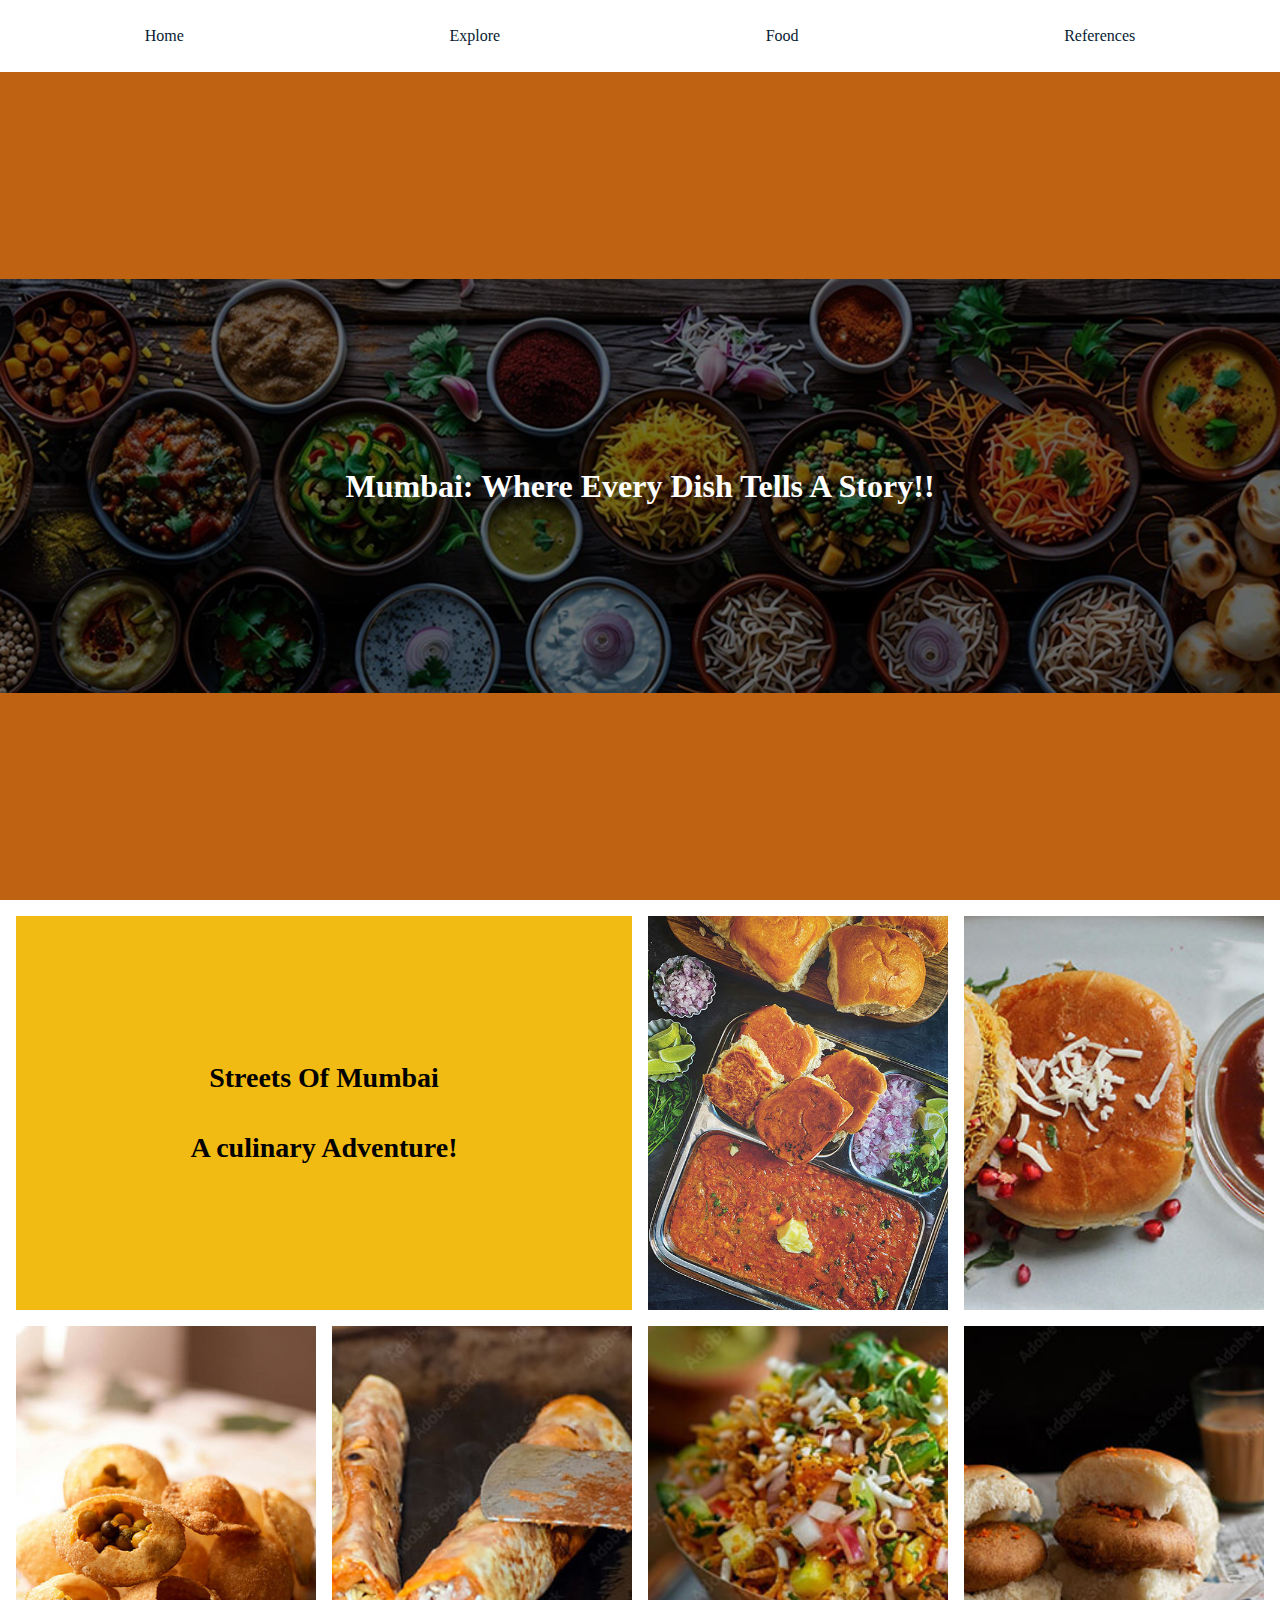
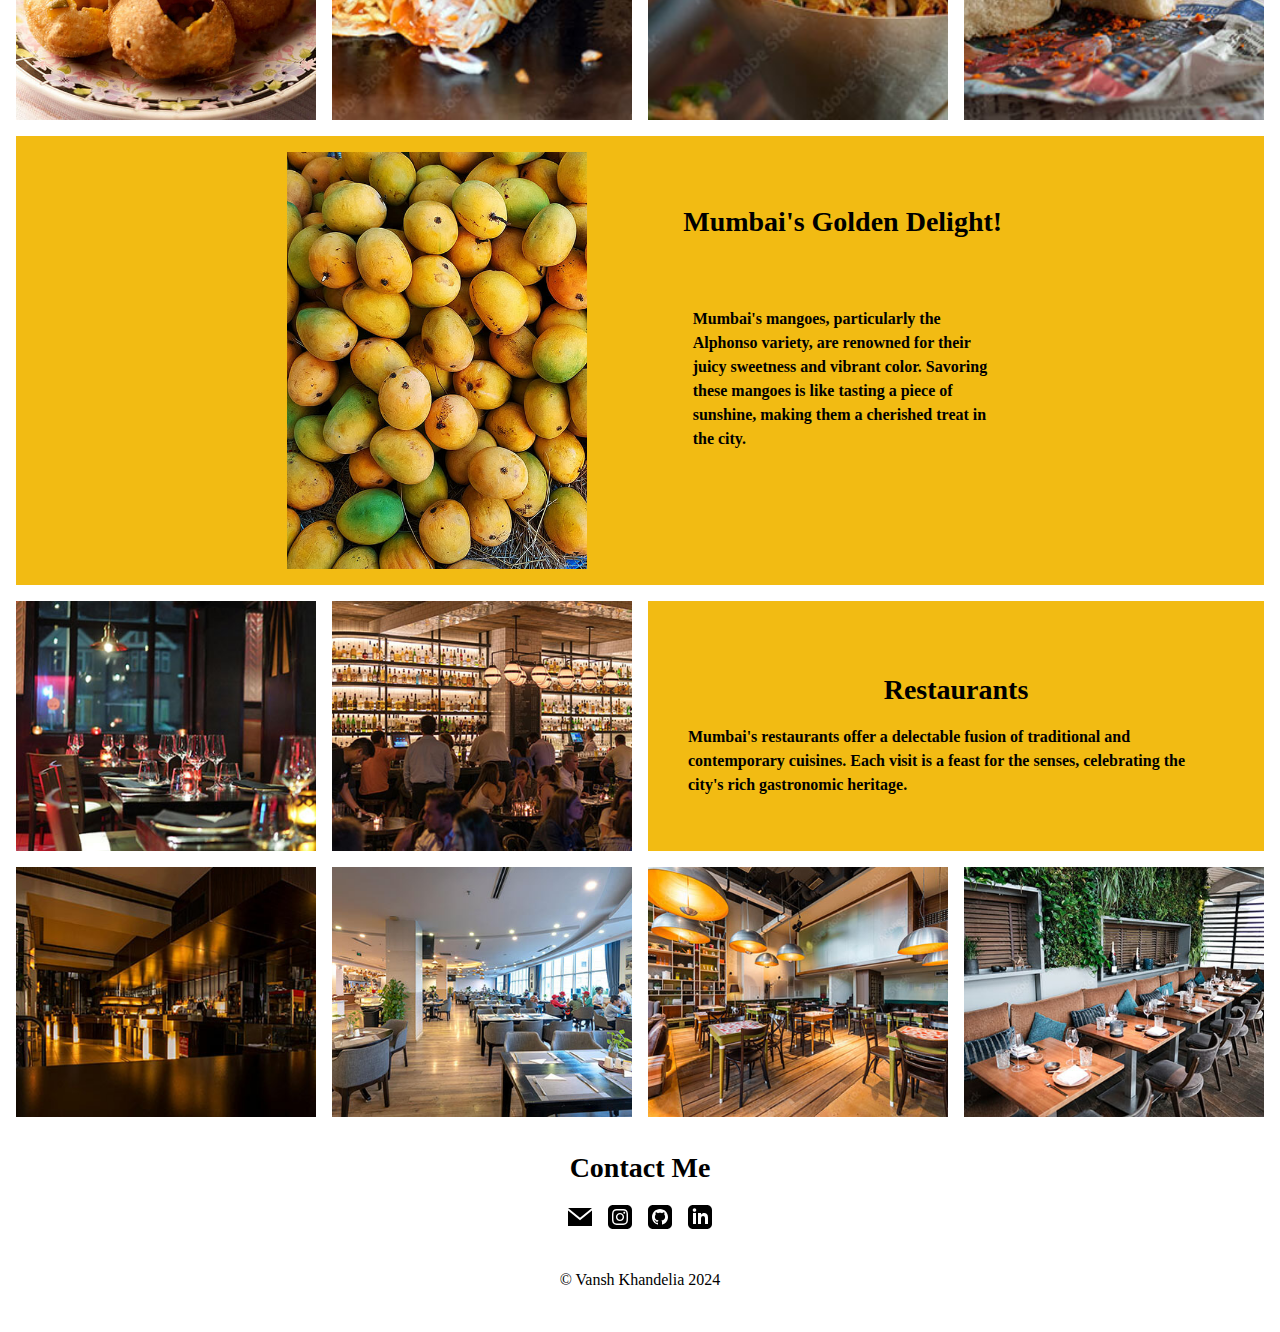
<file: food.html>
<!DOCTYPE html>
<html lang="en">
<head>
    <link rel="preconnect" href="https://fonts.googleapis.com">
    <link rel="preconnect" href="https://fonts.gstatic.com" crossorigin>
    <link href="https://fonts.googleapis.com/css2?family=Dancing+Script:wght@400..700&display=swap" rel="stylesheet">
    <meta charset="UTF-8">
    <meta name="viewport" content="width=device-width, initial-scale=1.0">
    <title>Mumbai-Food</title>
    <meta name="description" content="Uncover Mumbai's hidden gems, top attractions, and cultural treasures. Your go-to guide for exploring the heart and soul of this bustling metropolis.">
    <link rel="icon" type="image/png" href="media/favicon/favicon-48x48.png" sizes="48x48" />
    <link rel="icon" type="image/svg+xml" href="media/favicon//favicon.svg" />
    <link rel="shortcut icon" href="media/favicon/favicon.ico" />
    <link rel="apple-touch-icon" sizes="180x180" href="media/favicon/apple-touch-icon.png" />
    <link rel="manifest" href="/site.webmanifest" />
    <link rel="stylesheet" href="styles/normalize-fwd.css">
    <link rel="stylesheet" href="styles/base.css">
    <link rel="stylesheet" href="styles/food.css">
</head>
<body>
    <header class="site-header">
        <nav class="site-navigation">
            <ul>
                <li>
                    <a href="index.html">
                        <p>Home</p>
                        <svg xmlns="http://www.w3.org/2000/svg" width="24" height="24" viewBox="0 0 24 24"><path d="M21 13v10h-6v-6h-6v6h-6v-10h-3l12-12 12 12h-3zm-1-5.907v-5.093h-3v2.093l3 3z"/></svg>
                    </a>
                </li>
                <li>
                    <a href="places.html">
                        <p>Explore</p>
                        <svg xmlns="http://www.w3.org/2000/svg" width="24" height="24" viewBox="0 0 24 24"><path d="M12 0c-3.148 0-6 2.553-6 5.702 0 4.682 4.783 5.177 6 12.298 1.217-7.121 6-7.616 6-12.298 0-3.149-2.851-5.702-6-5.702zm0 8c-1.105 0-2-.895-2-2s.895-2 2-2 2 .895 2 2-.895 2-2 2zm12 16l-6.707-2.427-5.293 2.427-5.581-2.427-6.419 2.427 4-9 3.96-1.584c.38.516.741 1.08 1.061 1.729l-3.523 1.41-1.725 3.88 2.672-1.01 1.506-2.687-.635 3.044 4.189 1.789.495-2.021.465 2.024 4.15-1.89-.618-3.033 1.572 2.896 2.732.989-1.739-3.978-3.581-1.415c.319-.65.681-1.215 1.062-1.731l4.021 1.588 3.936 9z"/></svg>
                    </a>
                    </li>
                <li>
                    <a href="food.html">
                        <p>Food</p>
                        <svg width="24" height="24" xmlns="http://www.w3.org/2000/svg" fill-rule="evenodd" clip-rule="evenodd"><path d="M18.496 24h-.001c-.715 0-1.5-.569-1.5-1.5v-8.5s-1.172-.003-2.467 0c.802-6.996 3.103-14 4.66-14 .447 0 .804.357.807.851.01 1.395.003 16.612.001 21.649 0 .828-.672 1.5-1.5 1.5zm-11.505-12.449c0-.691-.433-.917-1.377-1.673-.697-.56-1.177-1.433-1.088-2.322.252-2.537.862-7.575.862-7.575h.6v6h1.003l.223-6h.607l.173 6h1.003l.242-6h.562l.199 6h1.003v-6h.549s.674 5.005.951 7.55c.098.902-.409 1.792-1.122 2.356-.949.751-1.381.967-1.381 1.669v10.925c0 .828-.673 1.5-1.505 1.5-.831 0-1.504-.672-1.504-1.5v-10.93z"/></svg>
                    </a>
                </li>
                <li>
                    <a href="references.html">
                        <p>References</p>
                        <svg xmlns="http://www.w3.org/2000/svg" width="24" height="24" viewBox="0 0 24 24"><path d="M13 14.725c0-5.141 3.892-10.519 10-11.725l.984 2.126c-2.215.835-4.163 3.742-4.38 5.746 2.491.392 4.396 2.547 4.396 5.149 0 3.182-2.584 4.979-5.199 4.979-3.015 0-5.801-2.305-5.801-6.275zm-13 0c0-5.141 3.892-10.519 10-11.725l.984 2.126c-2.215.835-4.163 3.742-4.38 5.746 2.491.392 4.396 2.547 4.396 5.149 0 3.182-2.584 4.979-5.199 4.979-3.015 0-5.801-2.305-5.801-6.275z"/></svg>
                    </a>
                </li>
            </ul>
        </nav>
    </header>
    <main>
        <header class="banner-background">
            <section class = "banner">
                <h1>Mumbai: Where Every Dish Tells A Story!!</h1>
                <img src="media/food/background.jpg" alt="A table of Mumbai Food Items">
            </section>
        </header>
        <section class="street-food">
            <section class="street-food-title">
                <h2>Streets Of Mumbai </h2>
                <h2> A culinary Adventure!</h2>
            </section>
            <article class="pav-bhaji">
                <img src="media/food/pac-bhaji.jpg" alt="Pav Bhaji Photo">
                    <h3>Pav Bhaji</h3>
                    <p>Mumbai's Pav Bhaji is a street food legend—a deliciously spicy vegetable mash served with buttered pav (bread rolls).</p>
            </article>
            <article class="Dabeli">
                <img src="media/food/dabeli.jpg" alt="Dabeli Picture">
                <h3>Dabeli</h3>
                <p>Dabeli is a sweet and spicy street snack from Mumbai, seasoned with a special Dabeli masala, stuffed in a pav.</p>
            </article>
            <article class="pani-puri">
                <img src="media/food/pani-puri.jpg" alt="Pani Puri Photo">
                <h3>Pani Puri</h3>
                <p>Crisp puris filled with tangy, spicy water and a mix of potatoes and chutneys create a zesty snack.</p>
            </article>
            <article class="frankie">
                <img src="media/food/frankie.jpg" alt="Frankie On a Pan">
                <h3>Frankie</h3>
                <p>Mumbai's Frankie is a delightful street food roll, packed with spicy fillings, all wrapped in a soft, flaky flatbread.</p>
            </article>
            <article class="bhel">
                <img src="media/food/bhel.jpg" alt="Authentic Bhel Puri Image">
                <h3>Bhel</h3>
                <p>Bhel Puri is a tangy and crunchy mix of puffed rice, sev, peanuts, and a medley of chutneys.</p>
            </article>
            <article class="vadapav">
                <img src="media/food/vadapav.jpg" alt="Vadapav picutre">
                <h3>Vadapav</h3>
                <p> This humble yet iconic snack consists of a spicy potato fritter sandwiched between a soft pav.</p>
            </article>
        </section>
        <section class="mango">
            <h2>Mumbai's Golden Delight!</h2>
            <img src="media/food/mango.jpg" alt="Mango photo">
            <p>Mumbai's mangoes, particularly the Alphonso variety, are renowned for their juicy sweetness and vibrant color. Savoring these mangoes is like tasting a piece of sunshine, making them a cherished treat in the city.</p>
        </section>
        <section class="restaurants">
            <section class="title-restaurant">
                <h2>Restaurants</h2>
                <p>Mumbai's restaurants offer a delectable fusion of traditional and contemporary cuisines. Each visit is a feast for the senses, celebrating the city's rich gastronomic heritage.</p>
            </section>
            <article class="restaurant-1">
                <img src="media/food/restaurant-1.jpg" alt="Picture of a restuarant">
                <h3>The Table</h3>
                <p><strong>Cuisne: </strong>Contemporary Indian</p>
                <p><strong>Price (per person): </strong> 2k-3k</p>
            </article>
            <article class="restaurant-2">
                <img src="media/food/restaurant-2.jpg" alt="Picture of a restuarant">
                <h3>Bombay Canteen</h3>
                <p><strong>Cuisne: </strong>Snacks</p>
                <p><strong>Price (per person): </strong> 1k-2k</p>
            </article>
            <article class="restaurant-3">
                <img src="media/food/restaurant-3.jpg" alt="Picture of a restuarant">
                <h3>Shiv Sagar</h3>
                <p><strong>Cuisne: </strong>Indian Fast Food</p>
                <p><strong>Price (per person): </strong> 0.5k-1k</p>
            </article>
            <article class="restaurant-4">
                <img src="media/food/restaurant-4.jpg" alt="Picture of a restuarant">
                <h3>Bastian</h3>
                <p><strong>Cuisne: </strong>International</p>
                <p><strong>Price (per person): </strong> 3k-4k</p>
            </article>
            <article class="restaurant-4">
                <img src="media/food/restaurant-5.jpg" alt="Picture of a restuarant">
                <h3>Elco</h3>
                <p><strong>Cuisne: </strong>Street Food</p>
                <p><strong>Price (per person): </strong> 0.3k-0.5k</p>
            </article>
            <article class="restaurant-4">
                <img src="media/food/restaurant-6.jpg" alt="Picture of a restuarant">
                <h3>Yokos</h3>
                <p><strong>Cuisne: </strong>Sizzlers</p>
                <p><strong>Price (per person): </strong> 1k-2k</p>
            </article>
        </section>
        <section class="Contact-me">
            <h2>Contact Me</h2>
            <ul class="contact-links">
                <li><a href="mailto:khandeliavansh@gmail.com">
                    <svg xmlns="http://www.w3.org/2000/svg" width="24" height="24" viewBox="0 0 24 24"><path d="M12 12.713l-11.985-9.713h23.97l-11.985 9.713zm0 2.574l-12-9.725v15.438h24v-15.438l-12 9.725z"/></svg>
                </a></li>
                <li><a href="https://www.instagram.com/trek.travel.trips/">
                    <svg xmlns="http://www.w3.org/2000/svg" width="24" height="24" viewBox="0 0 24 24"><path d="M15.233 5.488c-.843-.038-1.097-.046-3.233-.046s-2.389.008-3.232.046c-2.17.099-3.181 1.127-3.279 3.279-.039.844-.048 1.097-.048 3.233s.009 2.389.047 3.233c.099 2.148 1.106 3.18 3.279 3.279.843.038 1.097.047 3.233.047 2.137 0 2.39-.008 3.233-.046 2.17-.099 3.18-1.129 3.279-3.279.038-.844.046-1.097.046-3.233s-.008-2.389-.046-3.232c-.099-2.153-1.111-3.182-3.279-3.281zm-3.233 10.62c-2.269 0-4.108-1.839-4.108-4.108 0-2.269 1.84-4.108 4.108-4.108s4.108 1.839 4.108 4.108c0 2.269-1.839 4.108-4.108 4.108zm4.271-7.418c-.53 0-.96-.43-.96-.96s.43-.96.96-.96.96.43.96.96-.43.96-.96.96zm-1.604 3.31c0 1.473-1.194 2.667-2.667 2.667s-2.667-1.194-2.667-2.667c0-1.473 1.194-2.667 2.667-2.667s2.667 1.194 2.667 2.667zm4.333-12h-14c-2.761 0-5 2.239-5 5v14c0 2.761 2.239 5 5 5h14c2.762 0 5-2.239 5-5v-14c0-2.761-2.238-5-5-5zm.952 15.298c-.132 2.909-1.751 4.521-4.653 4.654-.854.039-1.126.048-3.299.048s-2.444-.009-3.298-.048c-2.908-.133-4.52-1.748-4.654-4.654-.039-.853-.048-1.125-.048-3.298 0-2.172.009-2.445.048-3.298.134-2.908 1.748-4.521 4.654-4.653.854-.04 1.125-.049 3.298-.049s2.445.009 3.299.048c2.908.133 4.523 1.751 4.653 4.653.039.854.048 1.127.048 3.299 0 2.173-.009 2.445-.048 3.298z"/></svg>
                </a></li>
                <li><a href="https://github.com/VanshKhandelia">
                    <svg xmlns="http://www.w3.org/2000/svg" width="24" height="24" viewBox="0 0 24 24"><path d="M19 0h-14c-2.761 0-5 2.239-5 5v14c0 2.761 2.239 5 5 5h14c2.762 0 5-2.239 5-5v-14c0-2.761-2.238-5-5-5zm-4.466 19.59c-.405.078-.534-.171-.534-.384v-2.195c0-.747-.262-1.233-.55-1.481 1.782-.198 3.654-.875 3.654-3.947 0-.874-.312-1.588-.823-2.147.082-.202.356-1.016-.079-2.117 0 0-.671-.215-2.198.82-.64-.18-1.324-.267-2.004-.271-.68.003-1.364.091-2.003.269-1.528-1.035-2.2-.82-2.2-.82-.434 1.102-.16 1.915-.077 2.118-.512.56-.824 1.273-.824 2.147 0 3.064 1.867 3.751 3.645 3.954-.229.2-.436.552-.508 1.07-.457.204-1.614.557-2.328-.666 0 0-.423-.768-1.227-.825 0 0-.78-.01-.055.487 0 0 .525.246.889 1.17 0 0 .463 1.428 2.688.944v1.489c0 .211-.129.459-.528.385-3.18-1.057-5.472-4.056-5.472-7.59 0-4.419 3.582-8 8-8s8 3.581 8 8c0 3.533-2.289 6.531-5.466 7.59z"/></svg>
                </a></li>
                <li><a href="http://www.linkedin.com/in/vanshkhandelia">
                    <svg xmlns="http://www.w3.org/2000/svg" width="24" height="24" viewBox="0 0 24 24"><path d="M19 0h-14c-2.761 0-5 2.239-5 5v14c0 2.761 2.239 5 5 5h14c2.762 0 5-2.239 5-5v-14c0-2.761-2.238-5-5-5zm-11 19h-3v-11h3v11zm-1.5-12.268c-.966 0-1.75-.79-1.75-1.764s.784-1.764 1.75-1.764 1.75.79 1.75 1.764-.783 1.764-1.75 1.764zm13.5 12.268h-3v-5.604c0-3.368-4-3.113-4 0v5.604h-3v-11h3v1.765c1.396-2.586 7-2.777 7 2.476v6.759z"/></svg>
                </a></li>
            </ul>
        </section>

    </main>
    <footer>
        <p>&copy; Vansh Khandelia 2024</p>
    </footer>  
</body>
</html>
</file>
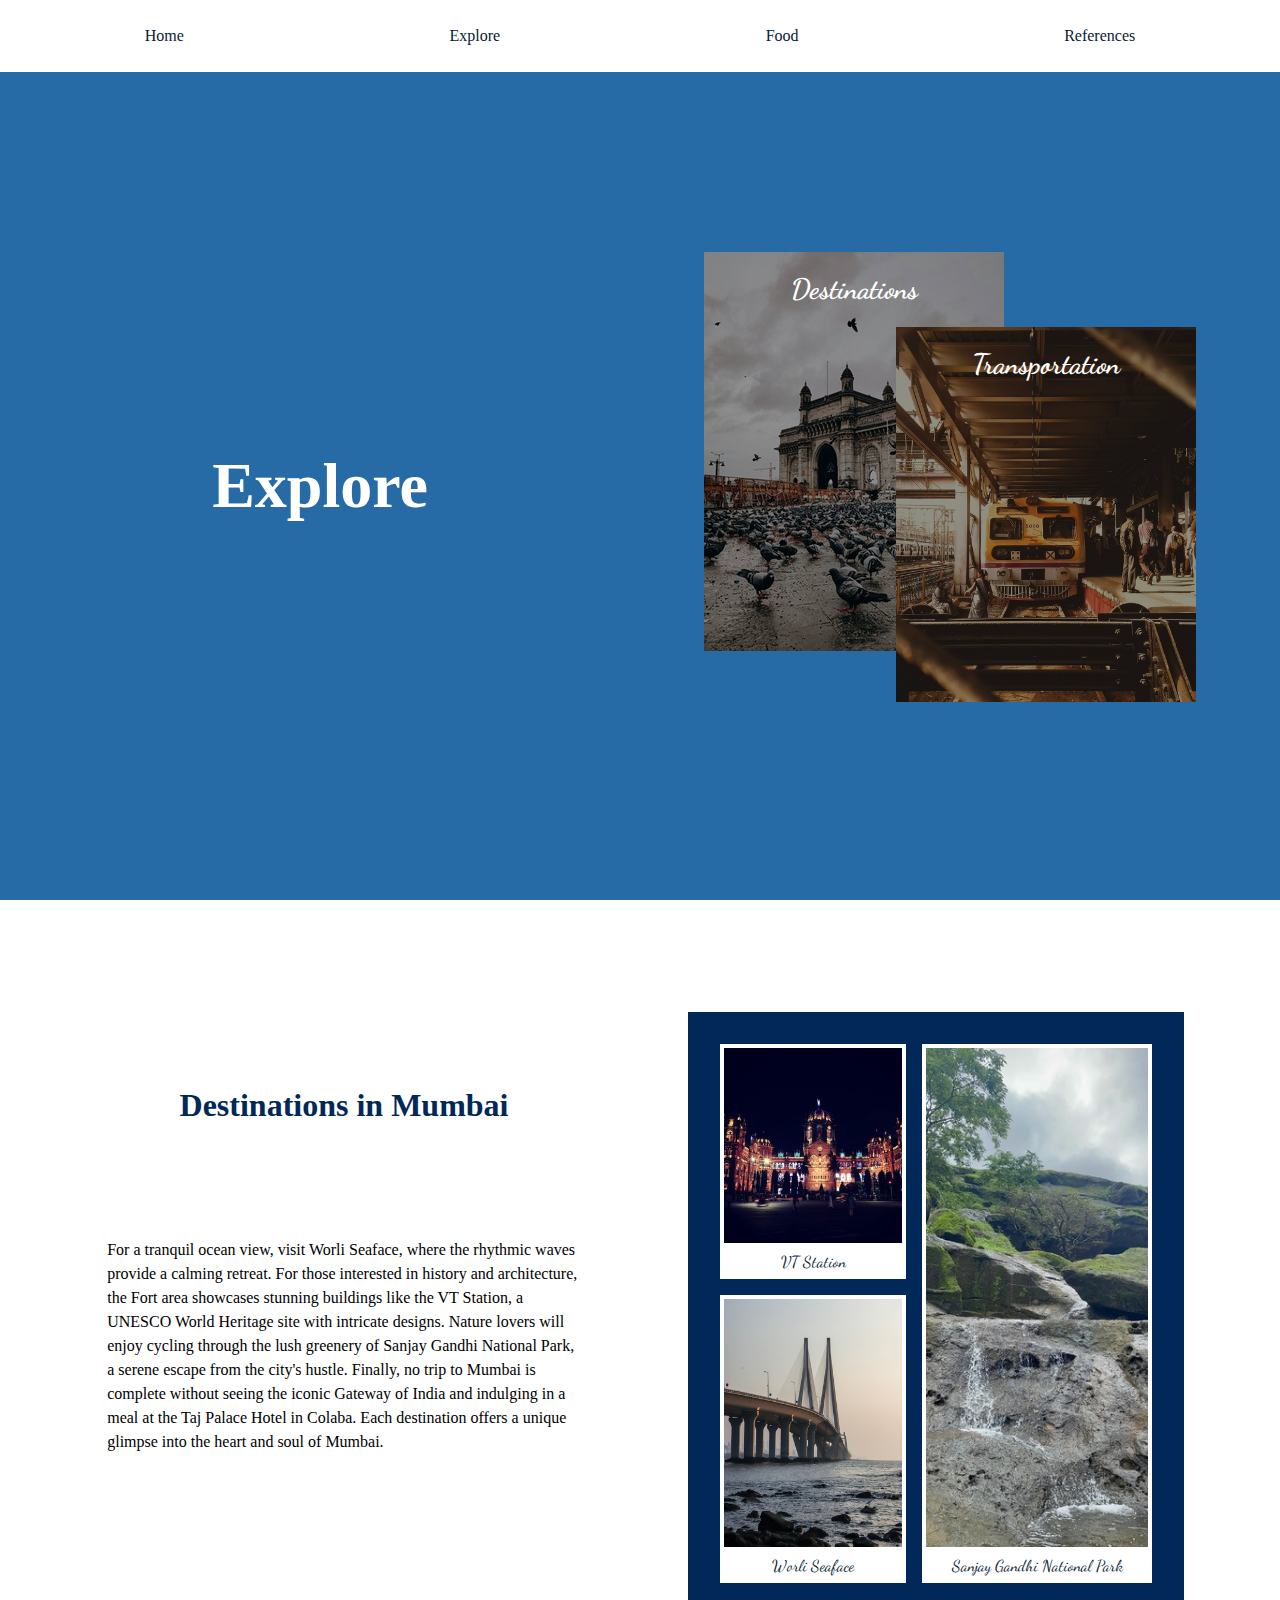
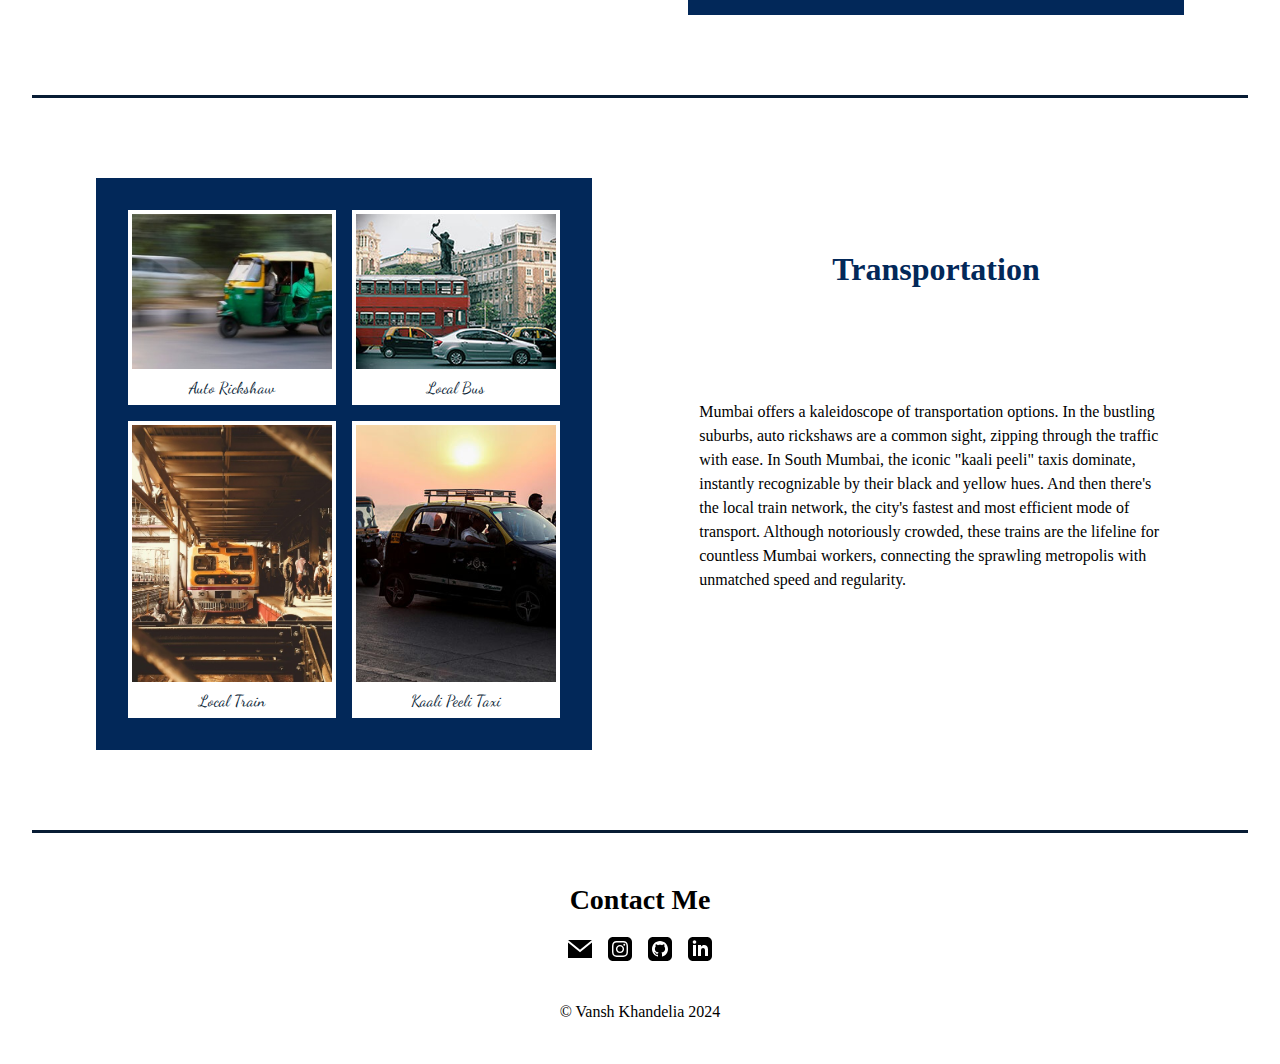
<file: places.html>
<!DOCTYPE html>
<html lang="en">
<head>
    <meta charset="UTF-8">
    <meta name="viewport" content="width=device-width, initial-scale=1.0">

    <link rel="preconnect" href="https://fonts.googleapis.com">
    <link rel="preconnect" href="https://fonts.gstatic.com" crossorigin>
    <link href="https://fonts.googleapis.com/css2?family=Dancing+Script:wght@400..700&display=swap" rel="stylesheet">
    
    <link rel="icon" type="image/png" href="media/favicon/favicon-48x48.png" sizes="48x48" />
    <link rel="icon" type="image/svg+xml" href="media/favicon//favicon.svg" />
    <link rel="shortcut icon" href="media/favicon/favicon.ico" />
    <link rel="apple-touch-icon" sizes="180x180" href="media/favicon/apple-touch-icon.png" />

    <link rel="stylesheet" href="styles/normalize-fwd.css">
    <link rel="stylesheet" href="styles/base.css">
    <link rel="stylesheet" href="styles/places.css">

    <title>Mumbai-Explore</title>
    <meta name="description" content="Uncover Mumbai's hidden gems, top attractions, and cultural treasures. Your go-to guide for exploring the heart and soul of this bustling metropolis.">
</head>
<body>
    <header class="site-header">
        <nav class="site-navigation">
            <ul>
                <li>
                    <a href="index.html">
                        <p>Home</p>
                        <svg xmlns="http://www.w3.org/2000/svg" width="24" height="24" viewBox="0 0 24 24"><path d="M21 13v10h-6v-6h-6v6h-6v-10h-3l12-12 12 12h-3zm-1-5.907v-5.093h-3v2.093l3 3z"/></svg>
                    </a>
                </li>
                <li>
                    <a href="places.html">
                        <p>Explore</p>
                        <svg xmlns="http://www.w3.org/2000/svg" width="24" height="24" viewBox="0 0 24 24"><path d="M12 0c-3.148 0-6 2.553-6 5.702 0 4.682 4.783 5.177 6 12.298 1.217-7.121 6-7.616 6-12.298 0-3.149-2.851-5.702-6-5.702zm0 8c-1.105 0-2-.895-2-2s.895-2 2-2 2 .895 2 2-.895 2-2 2zm12 16l-6.707-2.427-5.293 2.427-5.581-2.427-6.419 2.427 4-9 3.96-1.584c.38.516.741 1.08 1.061 1.729l-3.523 1.41-1.725 3.88 2.672-1.01 1.506-2.687-.635 3.044 4.189 1.789.495-2.021.465 2.024 4.15-1.89-.618-3.033 1.572 2.896 2.732.989-1.739-3.978-3.581-1.415c.319-.65.681-1.215 1.062-1.731l4.021 1.588 3.936 9z"/></svg>
                    </a>
                    </li>
                <li>
                    <a href="food.html">
                        <p>Food</p>
                        <svg width="24" height="24" xmlns="http://www.w3.org/2000/svg" fill-rule="evenodd" clip-rule="evenodd"><path d="M18.496 24h-.001c-.715 0-1.5-.569-1.5-1.5v-8.5s-1.172-.003-2.467 0c.802-6.996 3.103-14 4.66-14 .447 0 .804.357.807.851.01 1.395.003 16.612.001 21.649 0 .828-.672 1.5-1.5 1.5zm-11.505-12.449c0-.691-.433-.917-1.377-1.673-.697-.56-1.177-1.433-1.088-2.322.252-2.537.862-7.575.862-7.575h.6v6h1.003l.223-6h.607l.173 6h1.003l.242-6h.562l.199 6h1.003v-6h.549s.674 5.005.951 7.55c.098.902-.409 1.792-1.122 2.356-.949.751-1.381.967-1.381 1.669v10.925c0 .828-.673 1.5-1.505 1.5-.831 0-1.504-.672-1.504-1.5v-10.93z"/></svg>
                    </a>
                </li>
                <li>
                    <a href="references.html">
                        <p>References</p>
                        <svg xmlns="http://www.w3.org/2000/svg" width="24" height="24" viewBox="0 0 24 24"><path d="M13 14.725c0-5.141 3.892-10.519 10-11.725l.984 2.126c-2.215.835-4.163 3.742-4.38 5.746 2.491.392 4.396 2.547 4.396 5.149 0 3.182-2.584 4.979-5.199 4.979-3.015 0-5.801-2.305-5.801-6.275zm-13 0c0-5.141 3.892-10.519 10-11.725l.984 2.126c-2.215.835-4.163 3.742-4.38 5.746 2.491.392 4.396 2.547 4.396 5.149 0 3.182-2.584 4.979-5.199 4.979-3.015 0-5.801-2.305-5.801-6.275z"/></svg>
                    </a>
                </li>
            </ul>
        </nav>
    </header>
    <main>
        <section class="banner">
            <h1>Explore</h1>
            <div class="collage">
                <a href="#destinations" class="banner-destinations">
                    <img src="media/gatewayofindia.jpg" alt="gateway of inida">
                    <h2>Destinations</h2>
                </a>
                <a href="#travel" class="banner-travel">
                    <img src="media/railway.jpg" alt="Mumbai Local Train">
                    <h2>Transportation</h2>
                </a>
            </div>
        </section>
        <section class="content">
            <section class="card" id="destinations">
                <h2>Destinations in Mumbai</h2>
                <p> For a tranquil ocean view, visit Worli Seaface, where the rhythmic waves provide a calming retreat. For those interested in history and architecture, the Fort area showcases stunning buildings like the VT Station, a UNESCO World Heritage site with intricate designs. Nature lovers will enjoy cycling through the lush greenery of Sanjay Gandhi National Park, a serene escape from the city's hustle. Finally, no trip to Mumbai is complete without seeing the iconic Gateway of India and indulging in a meal at the Taj Palace Hotel in Colaba. Each destination offers a unique glimpse into the heart and soul of Mumbai.</p>
                <div class="side-grid Destination">
                    <figure class="sgnp">
                        <img src="media/sgnp.jpg" alt="image">
                        <figcaption>Sanjay Gandhi National Park</figcaption>
                    </figure>
                    <figure class="worli-seaface">
                        <img src="media/worli-seaface.jpg" alt="image">
                        <figcaption> Worli Seaface</figcaption>
                    </figure>
                    <figure class="vt-station">
                        <img src="media/VTstation.jpg" alt="image">
                        <figcaption>VT Station</figcaption>
                    </figure>
                </div>
            </section>
            <section class="card" id="travel">
                <h2>Transportation</h2>
                <p>Mumbai offers a kaleidoscope of transportation options. In the bustling suburbs, auto rickshaws are a common sight, zipping through the traffic with ease. In South Mumbai, the iconic "kaali peeli" taxis dominate, instantly recognizable by their black and yellow hues. And then there's the local train network, the city's fastest and most efficient mode of transport. Although notoriously crowded, these trains are the lifeline for countless Mumbai workers, connecting the sprawling metropolis with unmatched speed and regularity.</p>
                <div class="side-grid travels">
                    <figure>
                        <img src="media/auto-rick.jpg" alt="image">
                        <figcaption>Auto Rickshaw</figcaption>
                    </figure>
                    <figure class="bus-travel">
                        <img src="media/bus.jpg" alt="image">
                        <figcaption>Local Bus</figcaption>
                    </figure>
                    <figure>
                        <img src="media/railway.jpg" alt="image">
                        <figcaption>Local Train</figcaption>
                    </figure>
                    <figure class="taxi-travel">
                        <img src="media/taxi.jpg" alt="image">
                        <figcaption>Kaali Peeli Taxi</figcaption>
                    </figure>
                </div>
            </section>
        </section>

        <section class="Contact-me">
            <h2>Contact Me</h2>
            <ul class="contact-links">
                <li><a href="mailto:khandeliavansh@gmail.com">
                    <svg xmlns="http://www.w3.org/2000/svg" width="24" height="24" viewBox="0 0 24 24"><path d="M12 12.713l-11.985-9.713h23.97l-11.985 9.713zm0 2.574l-12-9.725v15.438h24v-15.438l-12 9.725z"/></svg>
                </a></li>
                <li><a href="https://www.instagram.com/trek.travel.trips/">
                    <svg xmlns="http://www.w3.org/2000/svg" width="24" height="24" viewBox="0 0 24 24"><path d="M15.233 5.488c-.843-.038-1.097-.046-3.233-.046s-2.389.008-3.232.046c-2.17.099-3.181 1.127-3.279 3.279-.039.844-.048 1.097-.048 3.233s.009 2.389.047 3.233c.099 2.148 1.106 3.18 3.279 3.279.843.038 1.097.047 3.233.047 2.137 0 2.39-.008 3.233-.046 2.17-.099 3.18-1.129 3.279-3.279.038-.844.046-1.097.046-3.233s-.008-2.389-.046-3.232c-.099-2.153-1.111-3.182-3.279-3.281zm-3.233 10.62c-2.269 0-4.108-1.839-4.108-4.108 0-2.269 1.84-4.108 4.108-4.108s4.108 1.839 4.108 4.108c0 2.269-1.839 4.108-4.108 4.108zm4.271-7.418c-.53 0-.96-.43-.96-.96s.43-.96.96-.96.96.43.96.96-.43.96-.96.96zm-1.604 3.31c0 1.473-1.194 2.667-2.667 2.667s-2.667-1.194-2.667-2.667c0-1.473 1.194-2.667 2.667-2.667s2.667 1.194 2.667 2.667zm4.333-12h-14c-2.761 0-5 2.239-5 5v14c0 2.761 2.239 5 5 5h14c2.762 0 5-2.239 5-5v-14c0-2.761-2.238-5-5-5zm.952 15.298c-.132 2.909-1.751 4.521-4.653 4.654-.854.039-1.126.048-3.299.048s-2.444-.009-3.298-.048c-2.908-.133-4.52-1.748-4.654-4.654-.039-.853-.048-1.125-.048-3.298 0-2.172.009-2.445.048-3.298.134-2.908 1.748-4.521 4.654-4.653.854-.04 1.125-.049 3.298-.049s2.445.009 3.299.048c2.908.133 4.523 1.751 4.653 4.653.039.854.048 1.127.048 3.299 0 2.173-.009 2.445-.048 3.298z"/></svg>
                </a></li>
                <li><a href="https://github.com/VanshKhandelia">
                    <svg xmlns="http://www.w3.org/2000/svg" width="24" height="24" viewBox="0 0 24 24"><path d="M19 0h-14c-2.761 0-5 2.239-5 5v14c0 2.761 2.239 5 5 5h14c2.762 0 5-2.239 5-5v-14c0-2.761-2.238-5-5-5zm-4.466 19.59c-.405.078-.534-.171-.534-.384v-2.195c0-.747-.262-1.233-.55-1.481 1.782-.198 3.654-.875 3.654-3.947 0-.874-.312-1.588-.823-2.147.082-.202.356-1.016-.079-2.117 0 0-.671-.215-2.198.82-.64-.18-1.324-.267-2.004-.271-.68.003-1.364.091-2.003.269-1.528-1.035-2.2-.82-2.2-.82-.434 1.102-.16 1.915-.077 2.118-.512.56-.824 1.273-.824 2.147 0 3.064 1.867 3.751 3.645 3.954-.229.2-.436.552-.508 1.07-.457.204-1.614.557-2.328-.666 0 0-.423-.768-1.227-.825 0 0-.78-.01-.055.487 0 0 .525.246.889 1.17 0 0 .463 1.428 2.688.944v1.489c0 .211-.129.459-.528.385-3.18-1.057-5.472-4.056-5.472-7.59 0-4.419 3.582-8 8-8s8 3.581 8 8c0 3.533-2.289 6.531-5.466 7.59z"/></svg>
                </a></li>
                <li><a href="http://www.linkedin.com/in/vanshkhandelia">
                    <svg xmlns="http://www.w3.org/2000/svg" width="24" height="24" viewBox="0 0 24 24"><path d="M19 0h-14c-2.761 0-5 2.239-5 5v14c0 2.761 2.239 5 5 5h14c2.762 0 5-2.239 5-5v-14c0-2.761-2.238-5-5-5zm-11 19h-3v-11h3v11zm-1.5-12.268c-.966 0-1.75-.79-1.75-1.764s.784-1.764 1.75-1.764 1.75.79 1.75 1.764-.783 1.764-1.75 1.764zm13.5 12.268h-3v-5.604c0-3.368-4-3.113-4 0v5.604h-3v-11h3v1.765c1.396-2.586 7-2.777 7 2.476v6.759z"/></svg>
                </a></li>
            </ul>
        </section>
    </main>
    <footer>
        <p>&copy; Vansh Khandelia 2024</p>
    </footer>
</body>
</html>
</file>
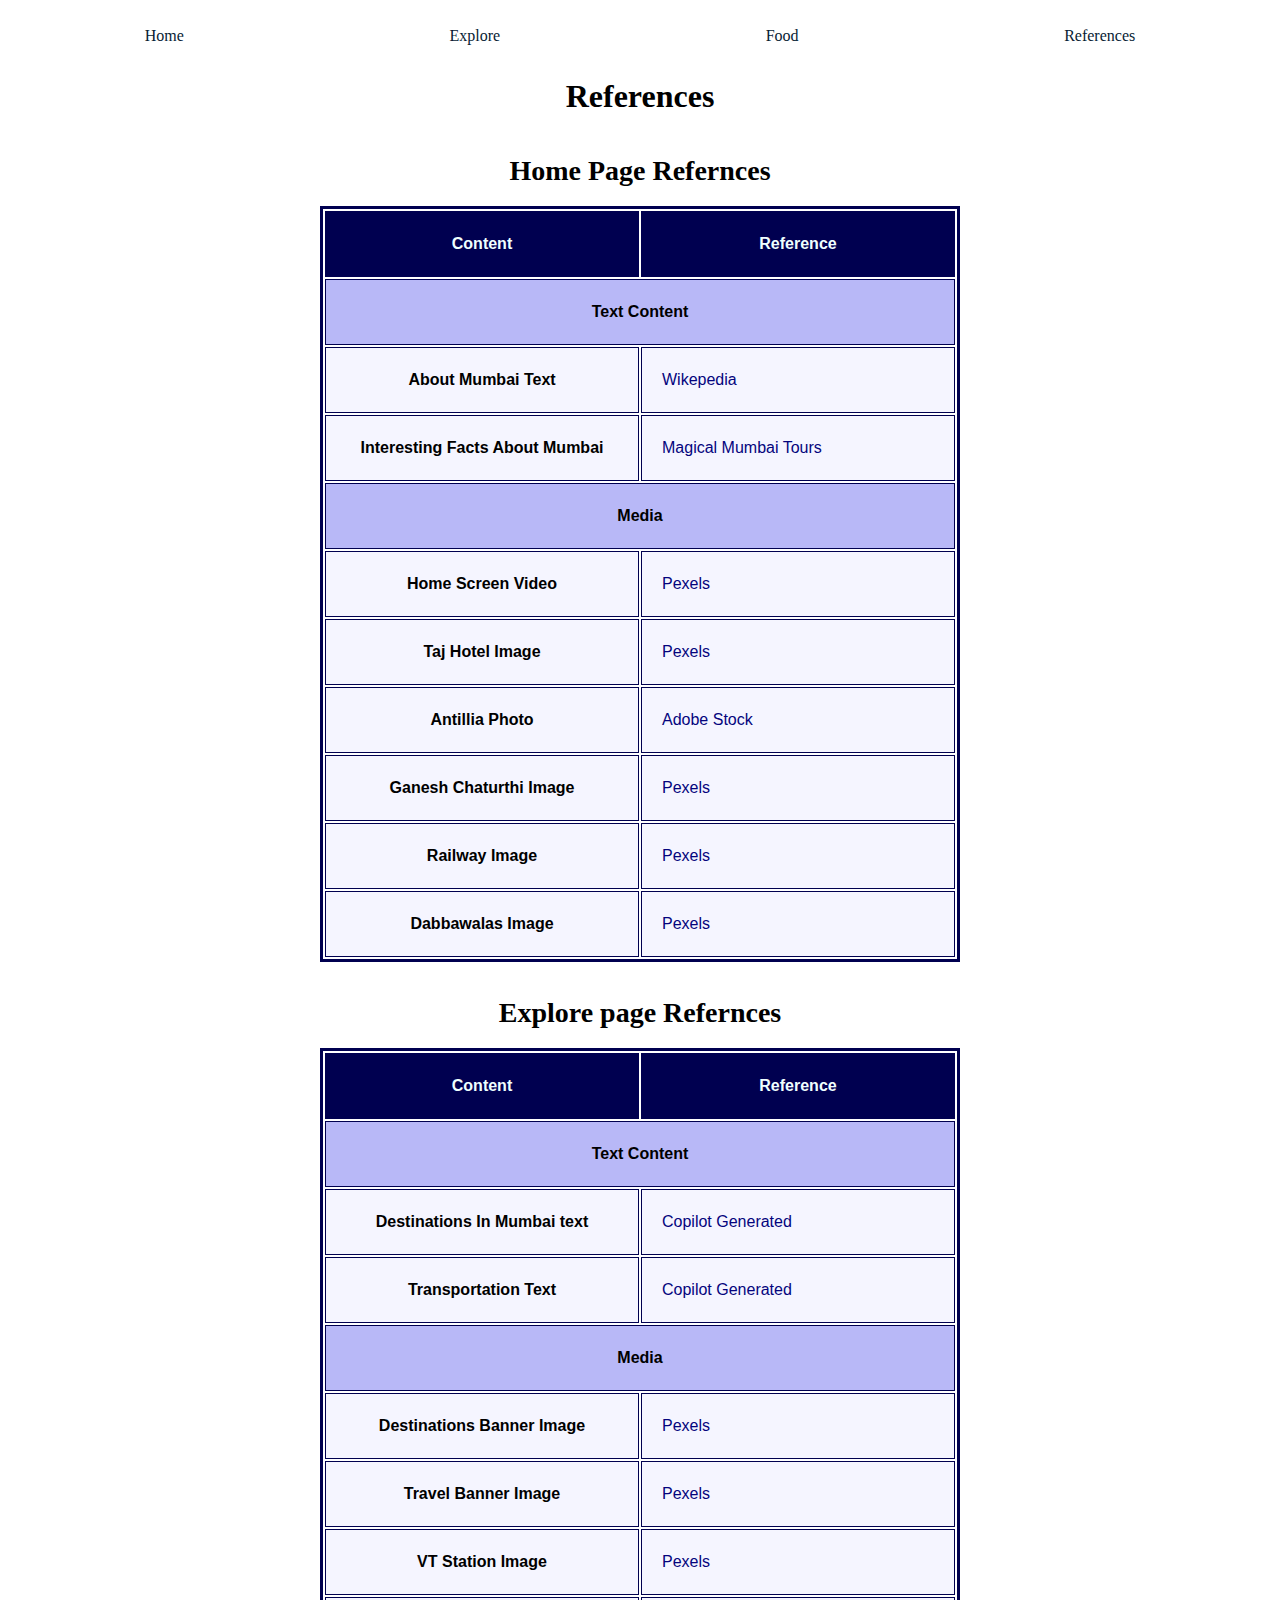
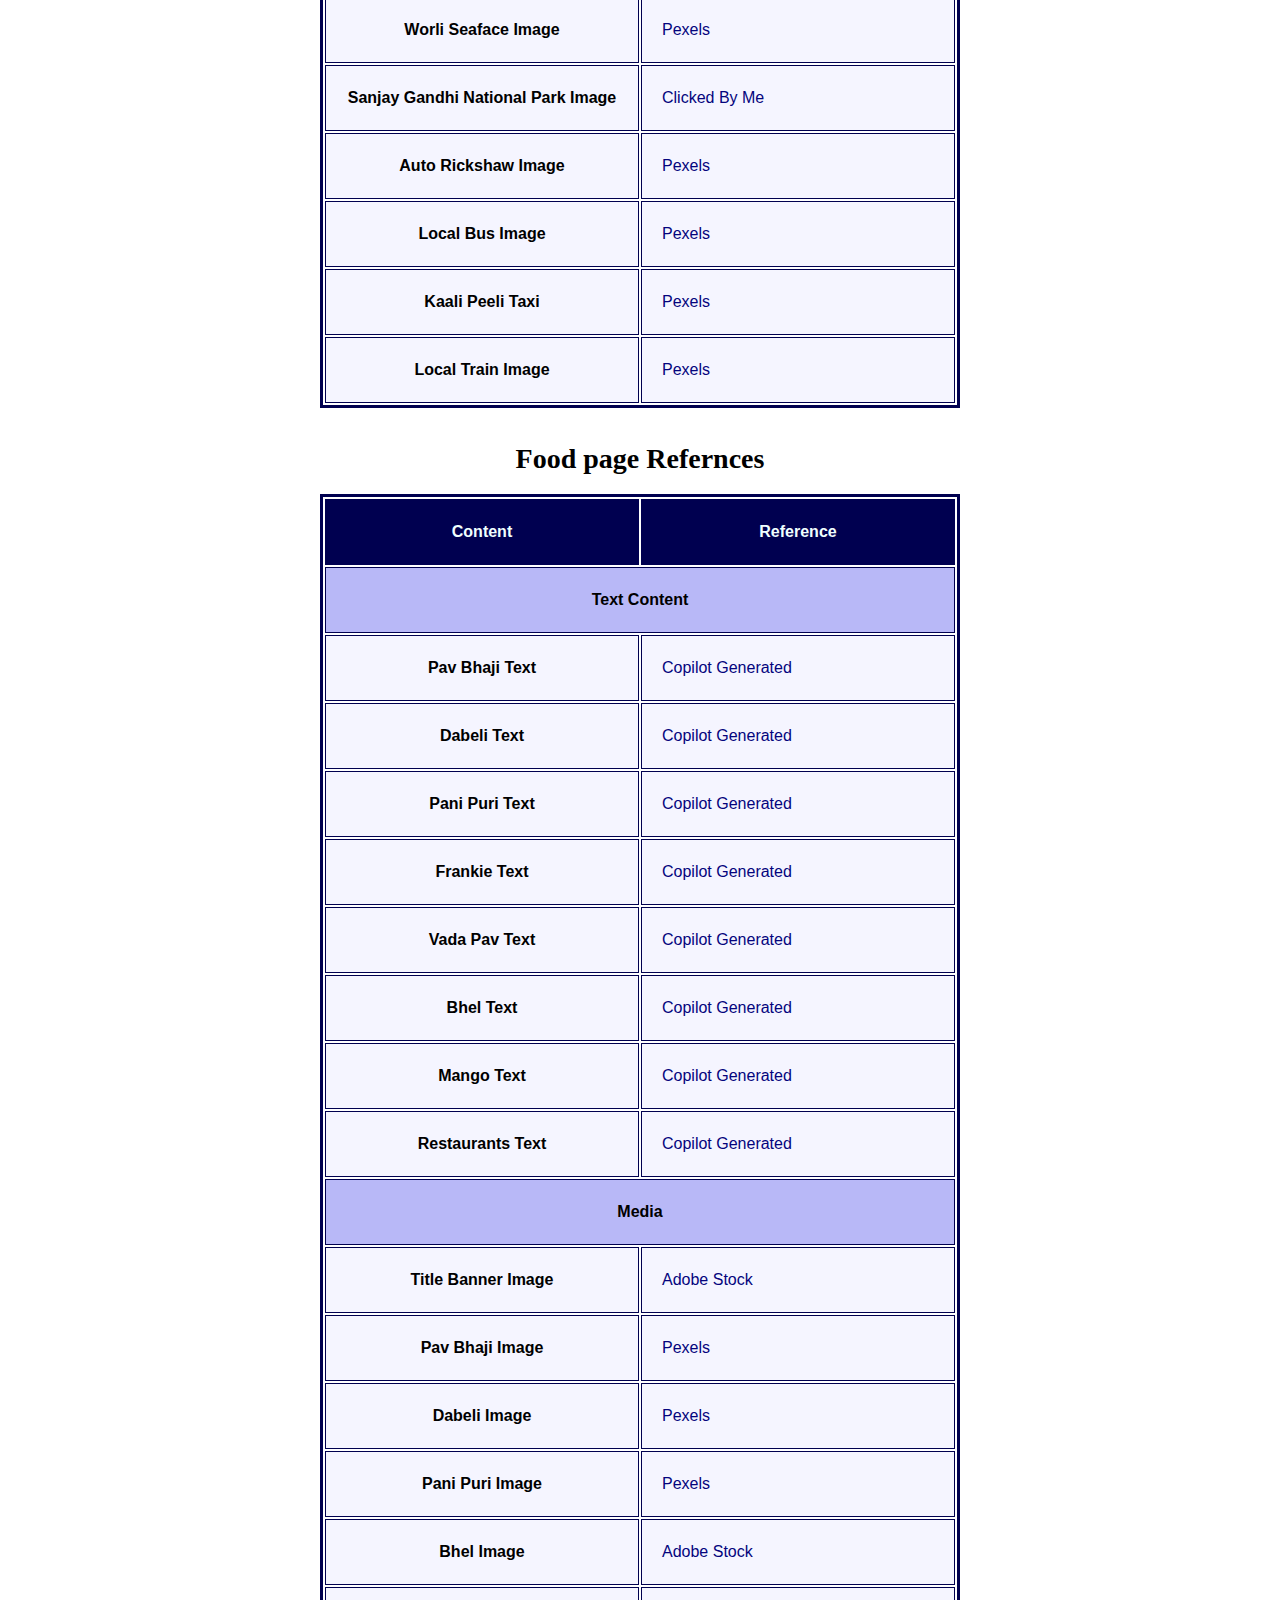
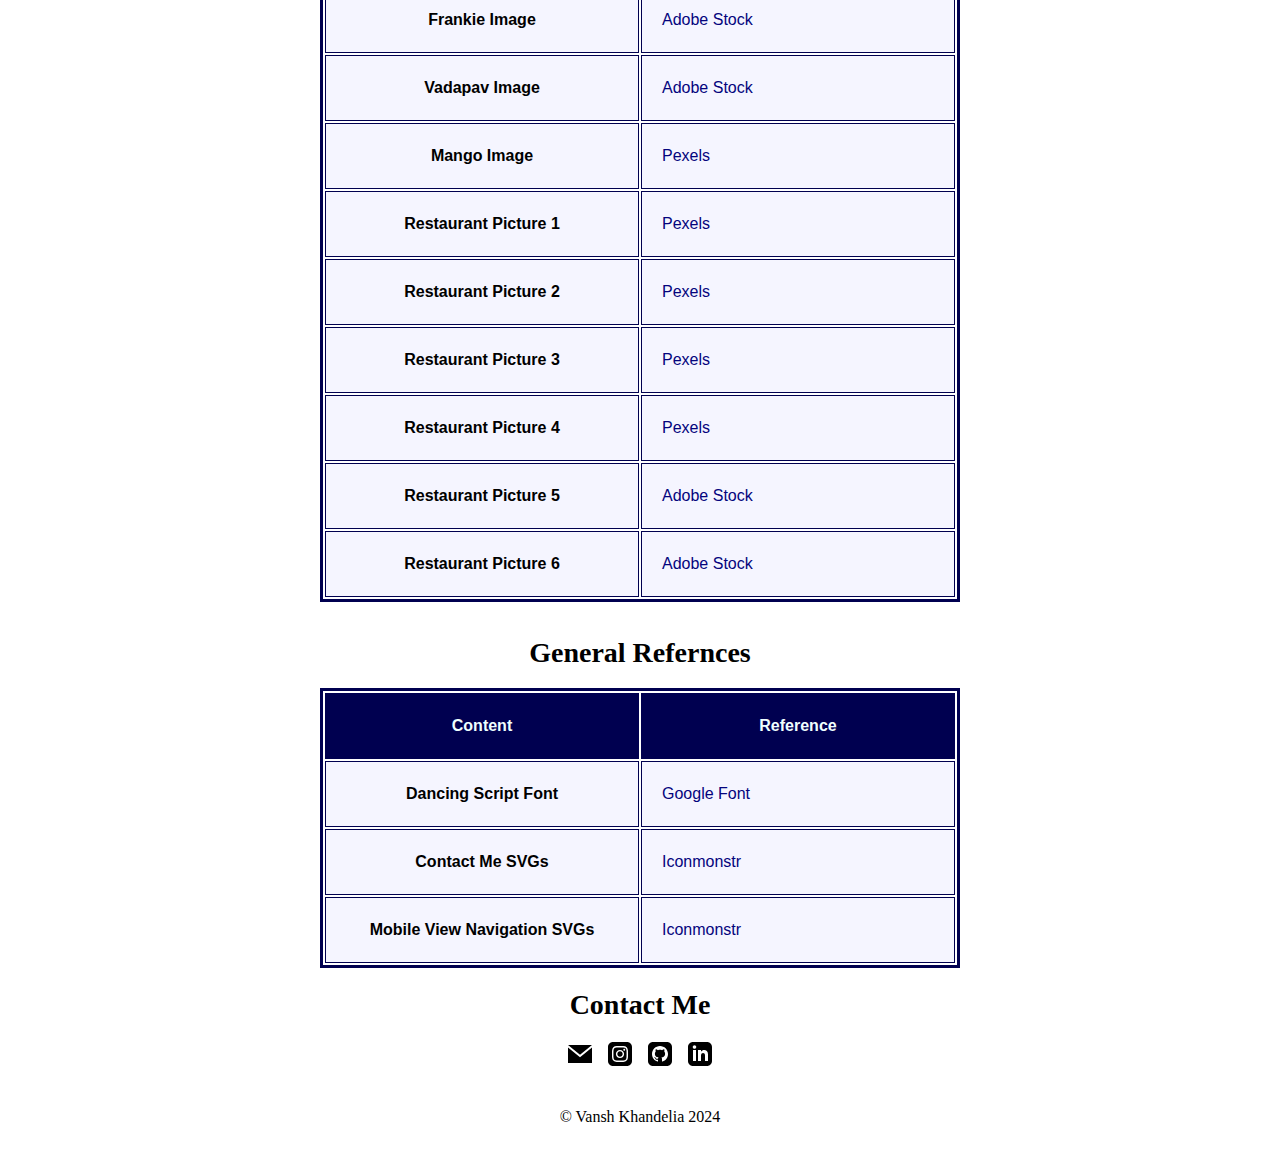
<file: references.html>
<!DOCTYPE html>
<html lang="en">
<head>
    <meta charset="UTF-8">
    <meta name="viewport" content="width=device-width, initial-scale=1.0">
    <link rel="icon" type="image/png" href="media/favicon/favicon-48x48.png" sizes="48x48" />
    <link rel="icon" type="image/svg+xml" href="media/favicon//favicon.svg" />
    <link rel="shortcut icon" href="media/favicon/favicon.ico" />
    <link rel="apple-touch-icon" sizes="180x180" href="media/favicon/apple-touch-icon.png" />
    <title>Mumbai - Refercnes</title>

    <link rel="stylesheet" href="styles/normalize-fwd.css">
    <link rel="stylesheet" href="styles/base.css">
    <link rel="stylesheet" href="styles/references.css">


</head>
<body>
    <header class="site-header">
        <nav class="site-navigation">
            <ul>
                <li>
                    <a href="index.html">
                        <p>Home</p>
                        <svg xmlns="http://www.w3.org/2000/svg" width="24" height="24" viewBox="0 0 24 24"><path d="M21 13v10h-6v-6h-6v6h-6v-10h-3l12-12 12 12h-3zm-1-5.907v-5.093h-3v2.093l3 3z"/></svg>
                    </a>
                </li>
                <li>
                    <a href="places.html">
                        <p>Explore</p>
                        <svg xmlns="http://www.w3.org/2000/svg" width="24" height="24" viewBox="0 0 24 24"><path d="M12 0c-3.148 0-6 2.553-6 5.702 0 4.682 4.783 5.177 6 12.298 1.217-7.121 6-7.616 6-12.298 0-3.149-2.851-5.702-6-5.702zm0 8c-1.105 0-2-.895-2-2s.895-2 2-2 2 .895 2 2-.895 2-2 2zm12 16l-6.707-2.427-5.293 2.427-5.581-2.427-6.419 2.427 4-9 3.96-1.584c.38.516.741 1.08 1.061 1.729l-3.523 1.41-1.725 3.88 2.672-1.01 1.506-2.687-.635 3.044 4.189 1.789.495-2.021.465 2.024 4.15-1.89-.618-3.033 1.572 2.896 2.732.989-1.739-3.978-3.581-1.415c.319-.65.681-1.215 1.062-1.731l4.021 1.588 3.936 9z"/></svg>
                    </a>
                </li>
                <li>
                    <a href="food.html">
                        <p>Food</p>
                            <svg width="24" height="24" xmlns="http://www.w3.org/2000/svg" fill-rule="evenodd" clip-rule="evenodd"><path d="M18.496 24h-.001c-.715 0-1.5-.569-1.5-1.5v-8.5s-1.172-.003-2.467 0c.802-6.996 3.103-14 4.66-14 .447 0 .804.357.807.851.01 1.395.003 16.612.001 21.649 0 .828-.672 1.5-1.5 1.5zm-11.505-12.449c0-.691-.433-.917-1.377-1.673-.697-.56-1.177-1.433-1.088-2.322.252-2.537.862-7.575.862-7.575h.6v6h1.003l.223-6h.607l.173 6h1.003l.242-6h.562l.199 6h1.003v-6h.549s.674 5.005.951 7.55c.098.902-.409 1.792-1.122 2.356-.949.751-1.381.967-1.381 1.669v10.925c0 .828-.673 1.5-1.505 1.5-.831 0-1.504-.672-1.504-1.5v-10.93z"/></svg>
                        </a>
                    </li>
                    <li>
                        <a href="references.html">
                            <p>References</p>
                            <svg xmlns="http://www.w3.org/2000/svg" width="24" height="24" viewBox="0 0 24 24"><path d="M13 14.725c0-5.141 3.892-10.519 10-11.725l.984 2.126c-2.215.835-4.163 3.742-4.38 5.746 2.491.392 4.396 2.547 4.396 5.149 0 3.182-2.584 4.979-5.199 4.979-3.015 0-5.801-2.305-5.801-6.275zm-13 0c0-5.141 3.892-10.519 10-11.725l.984 2.126c-2.215.835-4.163 3.742-4.38 5.746 2.491.392 4.396 2.547 4.396 5.149 0 3.182-2.584 4.979-5.199 4.979-3.015 0-5.801-2.305-5.801-6.275z"/></svg>
                        </a>
                    </li>
                </ul>
            </nav>
        </header>
        
        <main>
        <h1>References</h1>
        <section class="references-tables">
            <table class="home">
                <caption><h2>Home Page Refernces</h2></caption>
                <thead>
                    <tr>
                        <th scope="col">Content</th>
                        <th scope="col">Reference</th>
                    </tr>
                </thead>
                <tr>
                    <th class="full-row" colspan="2">Text Content</th>
                </tr>
                <tr>
                    <th scope="col">About Mumbai Text</th>
                    <td><a href="http://en.wikipedia.org/wiki/Mumbai?formCode=MG0AV3">Wikepedia</a></td>
                </tr>
                <tr>
                    <th scope="col">Interesting Facts About Mumbai</th>
                    <td><a href="https://magicalmumbaitours.com/11-interesting-facts-about-mumbai-india/">Magical Mumbai Tours</a></td>
                </tr>
                <tr>
                    <th class="full-row" colspan="2">Media</th>
                </tr>
                <tr>
                    <th>Home Screen Video</th>
                    <td><a href="https://www.pexels.com/video/bandra-worli-sea-link-mumbai-india-27890193/">Pexels</a></td>
                </tr>
                <tr>
                    <th>Taj Hotel Image</th>
                    <td><a href="https://www.pexels.com/photo/people-walking-on-street-near-building-13371115/">Pexels</a></td>
                </tr>
                <tr>
                    <th>Antillia Photo</th>
                    <td><a href="https://stock.adobe.com/ca/search/premium?filters%5Bcontent_type%3Aphoto%5D=1&filters%5Bcontent_type%3Aillustration%5D=1&filters%5Bcontent_type%3Azip_vector%5D=1&filters%5Bcontent_type%3Avideo%5D=0&filters%5Bcontent_type%3Atemplate%5D=0&filters%5Bcontent_type%3A3d%5D=0&filters%5Bcontent_type%3Aaudio%5D=0&filters%5Bfetch_excluded_assets%5D=1&filters%5Binclude_stock_enterprise%5D=1&filters%5Bcontent_type%3Aimage%5D=1&filters%5Bis_editorial%5D=0&k=antilia+mumbai&order=relevance&price%5B%24%24%5D=1&price%5B%24%24%24%5D=1&search_type=pbr-asset-click&asset_id=130438199">Adobe Stock</a></td>
                </tr>
                <tr>
                    <th>Ganesh Chaturthi Image</th>
                    <td><a href="https://www.pexels.com/photo/ganesha-statue-at-festival-19893179/">Pexels</a></td>
                </tr>
                <tr>
                    <th>Railway Image</th>
                    <td><a href="https://www.pexels.com/photo/people-at-the-train-station-2526935/">Pexels</a></td>
                </tr>
                <tr>
                    <th>Dabbawalas Image</th>
                    <td><a href="https://www.istockphoto.com/photo/the-lunch-box-gm1169657746-323424522?utm_campaign=srp_photos_noresults&utm_content=https%3A%2F%2Fwww.pexels.com%2Fsearch%2Fdabbawalas%2F&utm_medium=affiliate&utm_source=pexels&utm_term=dabbawalas">Pexels</a></td>
                </tr>
            </table>
            <table class="Explore">
                <caption><h2>Explore page Refernces</h2></caption>
                <thead>
                    <tr>
                        <th scope="col">Content</th>
                        <th scope="col">Reference</th>
                    </tr>
                </thead>
                <tr>
                    <th class="full-row" colspan="2">Text Content</th>
                </tr>
                <tr>
                    <th>Destinations In Mumbai text</th>
                    <td><a href="https://copilot.microsoft.com/">Copilot Generated</a></td>
                </tr>
                <tr>
                    <th>Transportation Text</th>
                    <td><a href="https://copilot.microsoft.com/">Copilot Generated</a></td>
                </tr>
                <tr>
                    <th class="full-row" colspan="2">Media</th>
                </tr>
                <tr>
                    <th>Destinations Banner Image</th>
                    <td><a href="https://www.pexels.com/photo/flock-of-pigeons-by-a-building-13328572/">Pexels</a></td>
                </tr>
                <tr>
                    <th>Travel Banner Image</th>
                    <td><a href="https://www.pexels.com/photo/people-at-the-train-station-2526935/">Pexels</a></td>
                </tr>
                <tr>
                    <th>VT Station Image</th>
                    <td><a href="http://www.pexels.com/photo/illuminated-train-station-at-night-706352/">Pexels</a></td>
                </tr>
                <tr>
                    <th>Worli Seaface Image</th>
                    <td><a href="https://www.pexels.com/photo/bridge-over-the-sea-3893788/">Pexels</a></td>
                </tr>
                <tr>
                    <th>Sanjay Gandhi National Park Image</th>
                    <td><a href="#">Clicked By Me</a></td>
                </tr>
                <tr>
                    <th>Auto Rickshaw Image</th>
                    <td><a href="https://www.pexels.com/photo/green-and-yellow-3-wheeled-vehicle-67183/">Pexels</a></td>
                </tr>
                <tr>
                    <th>Local Bus Image</th>
                    <td><a href="https://www.pexels.com/photo/city-traffic-near-a-staue-11811346/">Pexels</a></td>
                </tr>
                <tr>
                    <th>Kaali Peeli Taxi</th>
                    <td><a href="https://www.pexels.com/photo/car-on-promenade-at-sunset-20003057/">Pexels</a></td>
                </tr>
                <tr>
                    <th>Local Train Image</th>
                    <td><a href="https://www.pexels.com/photo/people-at-the-train-station-2526935/">Pexels</a></td>
                </tr>
            </table>

            <table class="food">
                <caption><h2>Food page Refernces</h2></caption>
                <thead>
                    <tr>
                        <th scope="col">Content</th>
                        <th scope="col">Reference</th>
                    </tr>
                </thead>
                <tr>
                    <th class="full-row" colspan="2">Text Content</th>
                </tr>
                <tr>
                    <th>Pav Bhaji Text</th>
                    <td><a href="https://copilot.microsoft.com/">Copilot Generated</a></td>
                </tr>
                <tr>
                    <th>Dabeli Text</th>
                    <td><a href="https://copilot.microsoft.com/">Copilot Generated</a></td>
                </tr>
                <tr>
                    <th>Pani Puri Text</th>
                    <td><a href="https://copilot.microsoft.com/">Copilot Generated</a></td>
                </tr>
                <tr>
                    <th>Frankie Text</th>
                    <td><a href="https://copilot.microsoft.com/">Copilot Generated</a></td>
                </tr>
                <tr>
                    <th>Vada Pav Text</th>
                    <td><a href="https://copilot.microsoft.com/">Copilot Generated</a></td>
                </tr>
                <tr>
                    <th>Bhel Text</th>
                    <td><a href="https://copilot.microsoft.com/">Copilot Generated</a></td>
                </tr>
                <tr>
                    <th>Mango Text</th>
                    <td><a href="https://copilot.microsoft.com/">Copilot Generated</a></td>
                </tr>
                <tr>
                    <th>Restaurants Text</th>
                    <td><a href="https://copilot.microsoft.com/">Copilot Generated</a></td>
                </tr>
                <tr>
                    <th class="full-row" colspan="2">Media</th>
                </tr>
                <tr>
                    <th>Title Banner Image</th>
                    <td><a href="https://stock.adobe.com/ca/images/top-view-of-a-colorful-spread-of-indian-street-food-including-pani-puri-bhel-puri-and-sev-puri-displayed-on-a-rustic-wooden-table/842402730">Adobe Stock</a></td>
                </tr>
                <tr>
                    <th>Pav Bhaji Image</th>
                    <td><a href="https://www.pexels.com/photo/cooked-food-on-stainless-steel-tray-7625089/">Pexels</a></td>
                </tr>
                <tr>
                    <th>Dabeli Image</th>
                    <td><a href="https://www.pexels.com/photo/food-on-a-plate-10675801/">Pexels</a></td>
                </tr>
                <tr>
                    <th>Pani Puri Image</th>
                    <td><a href="https://www.pexels.com/photo/traditional-panipuri-india-snack-in-a-plate-13063300/">Pexels</a></td>
                </tr>
                <tr>
                    <th>Bhel Image</th>
                    <td><a href="https://stock.adobe.com/ca/images/exotic-indian-street-food-dish-bhel-puri-served-in-a-paper-cone-with-crunchy-puffed-rice-sev-and-tangy-chutneys/820098669">Adobe Stock</a></td>
                </tr>
                <tr>
                    <th>Frankie Image</th>
                    <td><a href="https://stock.adobe.com/ca/images/a-street-food-vendor-prepares-paneer-butter-frankie-in-mumbai-india/289716760">Adobe Stock</a></td>
                </tr>
                <tr>
                    <th>Vadapav Image</th>
                    <td><a href="https://stock.adobe.com/ca/images/vadapav-and-chai-tea/434239864">Adobe Stock</a></td>
                </tr>
                <tr>
                    <th>Mango Image</th>
                    <td><a href="https://www.pexels.com/photo/close-up-photo-of-heap-of-mango-5097708/">Pexels</a></td>
                </tr>
                <tr>
                    <th>Restaurant Picture 1</th>
                    <td><a href="https://www.pexels.com/photo/wine-glasses-on-table-tops-941861/">Pexels</a></td>
                </tr>
                <tr>
                    <th>Restaurant Picture 2</th>
                    <td><a href="https://www.pexels.com/photo/empty-bar-filled-with-lights-260922/">Pexels</a></td>
                </tr>
                <tr>
                    <th>Restaurant Picture 3</th>
                    <td><a href="https://www.pexels.com/photo/group-of-people-gathering-inside-bar-1058277/">Pexels</a></td>
                </tr>
                <tr>
                    <th>Restaurant Picture 4</th>
                    <td><a href="https://www.pexels.com/photo/modern-restaurant-dining-interior-with-patrons-28999499/
                        ">Pexels</a></td>
                </tr>
                <tr>
                    <th>Restaurant Picture 5</th>
                    <td><a href="https://stock.adobe.com/ca/images/modern-restaurant/95082119">Adobe Stock</a></td>
                </tr>
                <tr>
                    <th>Restaurant Picture 6</th>
                    <td><a href="https://stock.adobe.com/ca/images/interieur-in-einem-restaurant/321929094">Adobe Stock</a></td>
                </tr>
            </table>
            <table>
                <caption><h2>General Refernces</h2></caption>
                <thead>
                    <tr>
                        <th scope="col">Content</th>
                        <th scope="col">Reference</th>
                    </tr>
                </thead>
                <tr>
                    <th>Dancing Script Font</th>
                    <td><a href="https://fonts.google.com/specimen/Dancing+Script?query=dancing">Google Font</a></td>
                </tr>
                <tr>
                    <th>Contact Me SVGs</th>
                    <td><a href="https://iconmonstr.com/">Iconmonstr</a></td>
                </tr>
                <tr>
                    <th>Mobile View Navigation SVGs</th>
                    <td><a href="https://iconmonstr.com/">Iconmonstr</a></td>
                </tr>
            </table>
        </section>
        <section class="Contact-me">
            <h2>Contact Me</h2>
            <ul class="contact-links">
                <li><a href="mailto:khandeliavansh@gmail.com">
                    <svg xmlns="http://www.w3.org/2000/svg" width="24" height="24" viewBox="0 0 24 24"><path d="M12 12.713l-11.985-9.713h23.97l-11.985 9.713zm0 2.574l-12-9.725v15.438h24v-15.438l-12 9.725z"/></svg>
                </a></li>
                <li><a href="https://www.instagram.com/trek.travel.trips/">
                    <svg xmlns="http://www.w3.org/2000/svg" width="24" height="24" viewBox="0 0 24 24"><path d="M15.233 5.488c-.843-.038-1.097-.046-3.233-.046s-2.389.008-3.232.046c-2.17.099-3.181 1.127-3.279 3.279-.039.844-.048 1.097-.048 3.233s.009 2.389.047 3.233c.099 2.148 1.106 3.18 3.279 3.279.843.038 1.097.047 3.233.047 2.137 0 2.39-.008 3.233-.046 2.17-.099 3.18-1.129 3.279-3.279.038-.844.046-1.097.046-3.233s-.008-2.389-.046-3.232c-.099-2.153-1.111-3.182-3.279-3.281zm-3.233 10.62c-2.269 0-4.108-1.839-4.108-4.108 0-2.269 1.84-4.108 4.108-4.108s4.108 1.839 4.108 4.108c0 2.269-1.839 4.108-4.108 4.108zm4.271-7.418c-.53 0-.96-.43-.96-.96s.43-.96.96-.96.96.43.96.96-.43.96-.96.96zm-1.604 3.31c0 1.473-1.194 2.667-2.667 2.667s-2.667-1.194-2.667-2.667c0-1.473 1.194-2.667 2.667-2.667s2.667 1.194 2.667 2.667zm4.333-12h-14c-2.761 0-5 2.239-5 5v14c0 2.761 2.239 5 5 5h14c2.762 0 5-2.239 5-5v-14c0-2.761-2.238-5-5-5zm.952 15.298c-.132 2.909-1.751 4.521-4.653 4.654-.854.039-1.126.048-3.299.048s-2.444-.009-3.298-.048c-2.908-.133-4.52-1.748-4.654-4.654-.039-.853-.048-1.125-.048-3.298 0-2.172.009-2.445.048-3.298.134-2.908 1.748-4.521 4.654-4.653.854-.04 1.125-.049 3.298-.049s2.445.009 3.299.048c2.908.133 4.523 1.751 4.653 4.653.039.854.048 1.127.048 3.299 0 2.173-.009 2.445-.048 3.298z"/></svg>
                </a></li>
                <li><a href="https://github.com/VanshKhandelia">
                    <svg xmlns="http://www.w3.org/2000/svg" width="24" height="24" viewBox="0 0 24 24"><path d="M19 0h-14c-2.761 0-5 2.239-5 5v14c0 2.761 2.239 5 5 5h14c2.762 0 5-2.239 5-5v-14c0-2.761-2.238-5-5-5zm-4.466 19.59c-.405.078-.534-.171-.534-.384v-2.195c0-.747-.262-1.233-.55-1.481 1.782-.198 3.654-.875 3.654-3.947 0-.874-.312-1.588-.823-2.147.082-.202.356-1.016-.079-2.117 0 0-.671-.215-2.198.82-.64-.18-1.324-.267-2.004-.271-.68.003-1.364.091-2.003.269-1.528-1.035-2.2-.82-2.2-.82-.434 1.102-.16 1.915-.077 2.118-.512.56-.824 1.273-.824 2.147 0 3.064 1.867 3.751 3.645 3.954-.229.2-.436.552-.508 1.07-.457.204-1.614.557-2.328-.666 0 0-.423-.768-1.227-.825 0 0-.78-.01-.055.487 0 0 .525.246.889 1.17 0 0 .463 1.428 2.688.944v1.489c0 .211-.129.459-.528.385-3.18-1.057-5.472-4.056-5.472-7.59 0-4.419 3.582-8 8-8s8 3.581 8 8c0 3.533-2.289 6.531-5.466 7.59z"/></svg>
                </a></li>
                <li><a href="http://www.linkedin.com/in/vanshkhandelia">
                    <svg xmlns="http://www.w3.org/2000/svg" width="24" height="24" viewBox="0 0 24 24"><path d="M19 0h-14c-2.761 0-5 2.239-5 5v14c0 2.761 2.239 5 5 5h14c2.762 0 5-2.239 5-5v-14c0-2.761-2.238-5-5-5zm-11 19h-3v-11h3v11zm-1.5-12.268c-.966 0-1.75-.79-1.75-1.764s.784-1.764 1.75-1.764 1.75.79 1.75 1.764-.783 1.764-1.75 1.764zm13.5 12.268h-3v-5.604c0-3.368-4-3.113-4 0v5.604h-3v-11h3v1.765c1.396-2.586 7-2.777 7 2.476v6.759z"/></svg>
                </a></li>
            </ul>
        </section>
    </main>
    <footer>
        <p>&copy; Vansh Khandelia 2024</p>
    </footer>
</body>
</html>
</file>
<file: styles/food.css>
/* MAIN
--------------------------*/

/*Section Banner
------------------------------------*/
.banner-background{
    display: flex;
    flex-wrap: wrap;
    align-items: center;
    margin: 0rem;
    padding: 0;
    height: calc(100vh - 46.5px);
    background-color: #BF6211;
    position: relative;
    z-index: -2;
}

.banner{
    background-color: rgba(0, 0, 0, 0.555);
    padding: 0;
    height: 50%;
    width: 100%;
    display: flex;
    align-items: center;
    position: relative;
    justify-content: center;
}

.banner img{
    height: 100%;
    object-fit: cover;
    z-index: -1;
    width: 100%;

}
.banner h1{
    color: #ffffff;
    font-family:Georgia, 'Times New Roman', Times, serif;
    position: absolute;
    padding: 1rem;
    text-align: center;
}

/*desktop view for the banner section*/
@media (min-width: 50em){
    .banner-background{
        margin-top: 4.5rem;
        height: calc(100vh - 72px);
    }
}

/*Section - street Food
--------------------------------*/
.street-food{
    display: flex;
    flex-wrap: wrap;
    justify-content: space-evenly;
    padding: 0.5rem;
}

.street-food h2{
    width: 100%;
}

.street-food-title{
    width: 100%;
}
.street-food article{
    margin: 0.5rem;
    background-color: #f37d47;
    padding: 1rem;
    display: flex;
    flex-wrap: wrap;
    flex-direction: column;
    align-content: center;
    justify-content: space-between;
    max-width: 18.75rem;
}

.street-food article img{
    max-height: 15.625rem;
    object-fit: cover;
    order:1;
}

.street-food article p{
    order:2;
    max-width: 20rem;
    padding: 1rem;
    margin: 0;
}

.street-food article h3{
    order: 0;
    width: 100%;
    text-align: center;
}

/*Desktop View for the Street Food Section*/
@media (min-width: 50em){
    .street-food{
        display: grid;
        grid-template-columns: repeat(4,1fr);
        grid-template-rows: repeat(2,1fr);
        max-width: 125rem;
        margin: 0 auto;
    }
    .street-food-title{
        grid-row: 1/2;
        grid-column: 1/3;
        margin: 0.5rem;
        background-color: #F2BB13;
        display: flex;
        flex-direction: column;
        justify-content: center;
        width: auto;
    }
    .street-food article{
        position: relative;
        height: clamp(15.625rem, calc(50vh - 56px), 25rem);
        flex-direction: row;
        justify-content: center;
        max-width: 38.75rem;
    }
    .street-food article p,
    .street-food h3{
        display: none;

    }
    .street-food article img{
        position: absolute;
        bottom: 0;
        width:100%;
        height:100%;
        max-height: 25rem;
    } 

    .street-food article:hover{
        transform: scale(1.05);
        background-color: #0000008e;

    }

    .street-food article:hover p,
    .street-food article:hover h3{
        display: block;
        max-width: 38.75rem;
        z-index: 3;
        background-color: #0000008e;
        color: #ffffff;
        bottom: 0;
        margin: 0;
    }
}


/*Section - mango
------------------------------*/
.mango{
    background-color: #F2BB13;
    display: flex;
    flex-wrap: wrap;
    justify-content: space-evenly;
    align-items: center;
    margin: 1rem;
    padding: 1rem;
}

.mango h2{
    margin: 1rem;
    width: 100%;
}

.mango img{
    width: 100%;
    max-width: 18.75rem;
}

.mango p{ 
    max-width: 18.75rem;
    margin: 1rem;
    height: max-content;
    font-weight:bold;
}

/*Desktop view for the mango section*/
@media (min-width: 50em){
    .mango{
        display: grid;
        grid-template-columns: 1fr 2fr 2fr 1fr;
        grid-template-rows: 1fr 2fr;
        justify-items: center;
        align-content: center;
        margin:  0 1rem;
    }

    .mango img{
        grid-row: 1/3;
        grid-column: 2/3;
    }

    .mango h2{
        grid-column: 3/4;
        grid-row: 1/2;
    }

    .mango p{
        grid-column: 3/4;
        grid-row: 2/3;
        align-self: self-start;
    }
}


/*SECTION RESTAURANT
-----------------------------*/
.restaurants{
    display: flex;
    flex-wrap: wrap;
    justify-content: center;
    align-items: center;
    padding: 0.5rem;
}

.restaurants .title-restaurant{
    width: 100%;
    margin: 1rem;
}

.title-restaurant p{
    font-weight: bold ;
    margin: 0 auto;
}

.restaurants article{
    background-color: #f37d47;
    padding: 0.5rem;
    margin: 0.5rem;
}

.restaurants p{
    padding: 0 0.5rem;
    background-color: #ffffff92;
    margin: 0 1rem;
}

.restaurants h3{
    text-align: center;
}

.restaurants article img{
    width: 16.75rem;
    height: 9.375rem;
}


/*Desktop View for the restaurants section*/
@media (min-width: 50em){
    .restaurants{
        display: grid;
        grid-template-columns: repeat(4,1fr);
        grid-template-rows: repeat(2,1fr);
        max-width: 125rem;
        margin: 0 auto;
    }

    .restaurants .title-restaurant{
        grid-column: 3/5;
        grid-row: 1/2;
        margin: 0.5rem;
        background-color: #F2BB13;
        display: flex;
        flex-direction: column;
        justify-content: center;
        width: auto;
        height: clamp(15.625rem, calc(50vh - 56rem), 25rem);
    }

    .restaurants .title-restaurant p{
        background-color: #F2BB13;
    }

    .restaurants article{
        position:relative;
        height: clamp(15.625rem, calc(50vh - 56rem), 25rem);
    }

    .restaurants article img{
        position: absolute;
        width: 100%;
        height: 100%;
        object-fit: cover;
        top:0;
        left: 0;
    }

    .restaurants article:hover p,
    .restaurants article:hover h3{
        z-index: 4;
        background-color: rgba(0, 0, 0, 0.726);
        position: relative;
        color: #ffffff;
        margin: 0;
        padding: 0.5rem 1rem;
    }

    .restaurants article:hover{
        transform: scale(1.05);
        /*Transform syntax and use learnt by chatgpt*/
    }
}
</file>
<file: styles/places.css>
/*MAIN
--------------------------------*/

/*Banner Section
-------------------------------*/
.banner{
    background-color: #266AA6;
}

h1{
    color: #ffffff;
    width: max-content;
    margin: 0.5rem auto;
}

.collage{
    display: flex;
    align-items: center;
    justify-content: center;
}

.collage a{
    display: block;
    max-width: 300px;
    margin: 1rem;
    padding: 0;
    width: 50%;    
    position:relative;
    height: fit-content;
}

.collage img{
    display: block;
}
.collage h2{
    margin: 0;
    width: 100%;
    height: 100%;
    top:0;
    left: 0;
    position: absolute;
    text-align: center;
    color: #ffffff;
    background-color: #0000006c;
    word-wrap: break-word;
    padding: 1rem;
    font-family: "Dancing Script", cursive;
}

@media (min-width:50em){
    .banner{
        margin-top:4.5rem ;
        display: grid;
        grid-template-columns: 1fr 1fr;
        grid-template-rows: 1fr 500px 1fr;
        height: calc(100vh - 72px);
    }

    
    h1{
        font-size: clamp(3rem, 5vw, 5rem);
        grid-row: 2/3;
        align-self: center;
    }

    .collage{
        grid-row: 2/3;
        position: relative;
        width: 40rem;
        max-height: 40rem;
        justify-self: center;
    }

    .collage a{
        position: absolute;
    }

    .banner-destinations{
        top: 0%;
        left: 10%;
        z-index: 1;
    }

    .banner-travel{
        top:15%;
        left: 40%;
        z-index: 2;
    }

    .collage a:hover{
        z-index: 3;
    }

}

/*SECTION- CONTENT
-----------------------------*/

.content{
    padding: 2rem;
    /* background-color: #D98A29; */
}

.content h2{
    height: max-content;
    align-self: center;
    color: #022859;
    margin-top: 0;
}

.side-grid{
    display: flex;
    flex-wrap: wrap;
    justify-content: center;
    align-items: center;
    gap: 1rem;
}
.card figure{
    padding: 0.25rem;
    margin: 1rem auto;
    max-width: 19.75rem;
    height: max-content;
    border-color: #619dc2;
    box-shadow: 0 0 0.25rem #7a7a7a;
    background-color: #ffffff;
}
.card figcaption{
    color: #071c34;
    text-align: center;
    font-family: "Dancing Script", cursive;

}

.card p{
    color: #000000;
    margin: 1rem;
}

@media (min-width:50em){
    .card{
        display: grid;
        justify-items: center;
        grid-template-columns: 1fr 1fr;
        grid-template-rows: 1fr auto auto 1fr;
        border-bottom:solid #071c34;
        margin: 0 auto;
        padding: 4.5rem 1rem;
    }

    .card h2{
        font-size: 2rem;
        word-wrap: break-word;
        grid-row: 2/3;
    }

    .card p{
        width: 80%;
        justify-self: center;
        grid-row: 3/4;
    }
    .card .side-grid{
        display: grid;
        gap: 1rem;
        padding: 2rem;
        margin: 0.5rem;
        max-width: 31rem;
        background-color: #022859;
        height: max-content;
    }

    .Destination{
        grid-column: 2/3;
        grid-row: 2/4;
        grid-template-columns: calc(45% - 8px) calc(55% - 8px);
        grid-template-rows: calc(45% - 8px) calc(55% - 8px);
    }
    .Destination .sgnp{
        grid-row: 1/span 2;
        grid-column: 2/3;
    }
    .Destination .vt-station{
        grid-row:1/2;
    }
    .card figure{
        border: none;
        margin: 0;
        box-shadow: none;
        height: 100%;
        width: 100%;
        max-width: none;
    }

    .card img{
        height: calc(100% - 32px);
        width: 100%;
        object-fit: cover;
    }
    .travels{
        grid-row: 2/4;
        grid-column: 1/2;
        grid-template-columns: calc(50% - 8px) calc(50% - 8px);
        grid-template-rows: calc(40% - 8px) calc(60% - 8px);
        align-items: start;
    }
}
</file>
<file: styles/references.css>
h1{
  width: max-content;
  margin: 1rem auto;
}

table {
  table-layout: fixed;
  border: 3px solid #000050;
  width: 80%;
  min-width: 17rem;
  max-width: 40rem;
  margin: 1rem auto;
  padding: 0;
}
th,
td {
  padding: 20px;
  border: 1px solid #000050;
  background-color: #f5f5ff;
}
thead th{
  background-color: #000050;
  color: azure;
}
.full-row{
  background-color: #b8b8f7;
}
table a{
  color: #04047d;
}
table a:visited{
  color: #04047d;
}



@media (min-width: 50em){
  main{
    margin-top: 4.5rem ;
  }
}
</file>
<file: styles/base.css>
/*--------------------------------------------------------------
>>> TABLE OF CONTENTS:
----------------------------------------------------------------
# Generic (CALLED IN NORMALIZE.CSS)
# Base
# Components

--------------------------------------------------------------*/

/*--------------------------------------------------------------
# Base
--------------------------------------------------------------*/

/* Typography
--------------------------------------------- */
body {
    font-family: Arial, "Helvetica Neue", Helvetica, sans-serif;
    font-size: 1rem;
    font-weight: 400;
    line-height: 1.5;
    color: #000000;
    background-color: #ffffff;
    max-width: 125rem;
    margin: 0 auto;
}

h1,
h2,
h3,
h4,
h5,
h6 {
    /* font-family: Georgia, Times, "Times New Roman", serif; */
    font-family: "Playfair Display", serif;
    margin: .5em 0;
    font-size: 2rem;
}

h2 {
    font-size: 1.75rem;
    text-align: center;
}

h3 {
    font-size: 1.5rem;
}

p {
    margin: 0 0 1.5em;
    font-family: 'comfortaa', 'sans-serif';
}


/* Elements
--------------------------------------------- */
header,
footer {
    padding: 1rem;
    background-color: #ffffff;
    text-align: center;
}

section,
aside {
    padding: 0 1rem;
}

q::before,
q::after {
    content: '';
}

nav ul {
    display: flex;
    flex-wrap: wrap;
    justify-content: center;
}

nav li {
    display: inline-block;
    padding: 0.5rem;
}

ul {
    list-style: none;
}


/* Links
--------------------------------------------- */
a,
a:visited {
    color: #000000;
    text-decoration: none;
}

a:hover,
a:focus,
a:active {
    text-decoration: underline;
}

a:focus {
    outline: 1px dotted;
}

/* Components
-----------------------------------------------*/

/*HEADER
------------------------------------------------*/
.site-header {
    background-color: #ffffff;
    width: 100%;
    padding-bottom: 0;
}

.site-header a{
    color: #071c34;
}

.site-navigation ul {
    list-style: none;
    display: flex;
    justify-content: space-around;
    margin: 0;
    gap: 0.5rem;
    padding: 0;
}

.site-navigation li {
    margin: 0;
    display: inline-block;
}

.site-navigation p {
    display: none;
}

.site-navigation svg path {
    fill: #071c34;
}

@media (min-width:50em) {
    .site-header {
        padding: 1rem;
        position: fixed;
        top: 0;
        left: 0;
        right: 0;
        z-index: 999;
    }

    .site-navigation p {
        display: inline-block;
        margin: 0;
    }

    .site-navigation svg {
        display: none;
    }

    .site-navigation ul {
        justify-content: space-around;
    }

    .site-navigation a {
        padding: 1rem 3rem;
    }

    .site-navigation a:hover {
        background-color: #000000;
        color: #ffffff;
    }
}
/*SECTION CONTACT ME
------------------------*/
.contact-links{
    display: flex;
    justify-content: center;
    gap: 1rem;
    padding: 0;

}

.contact-links li{
    display: inline-block;
}
</file>
